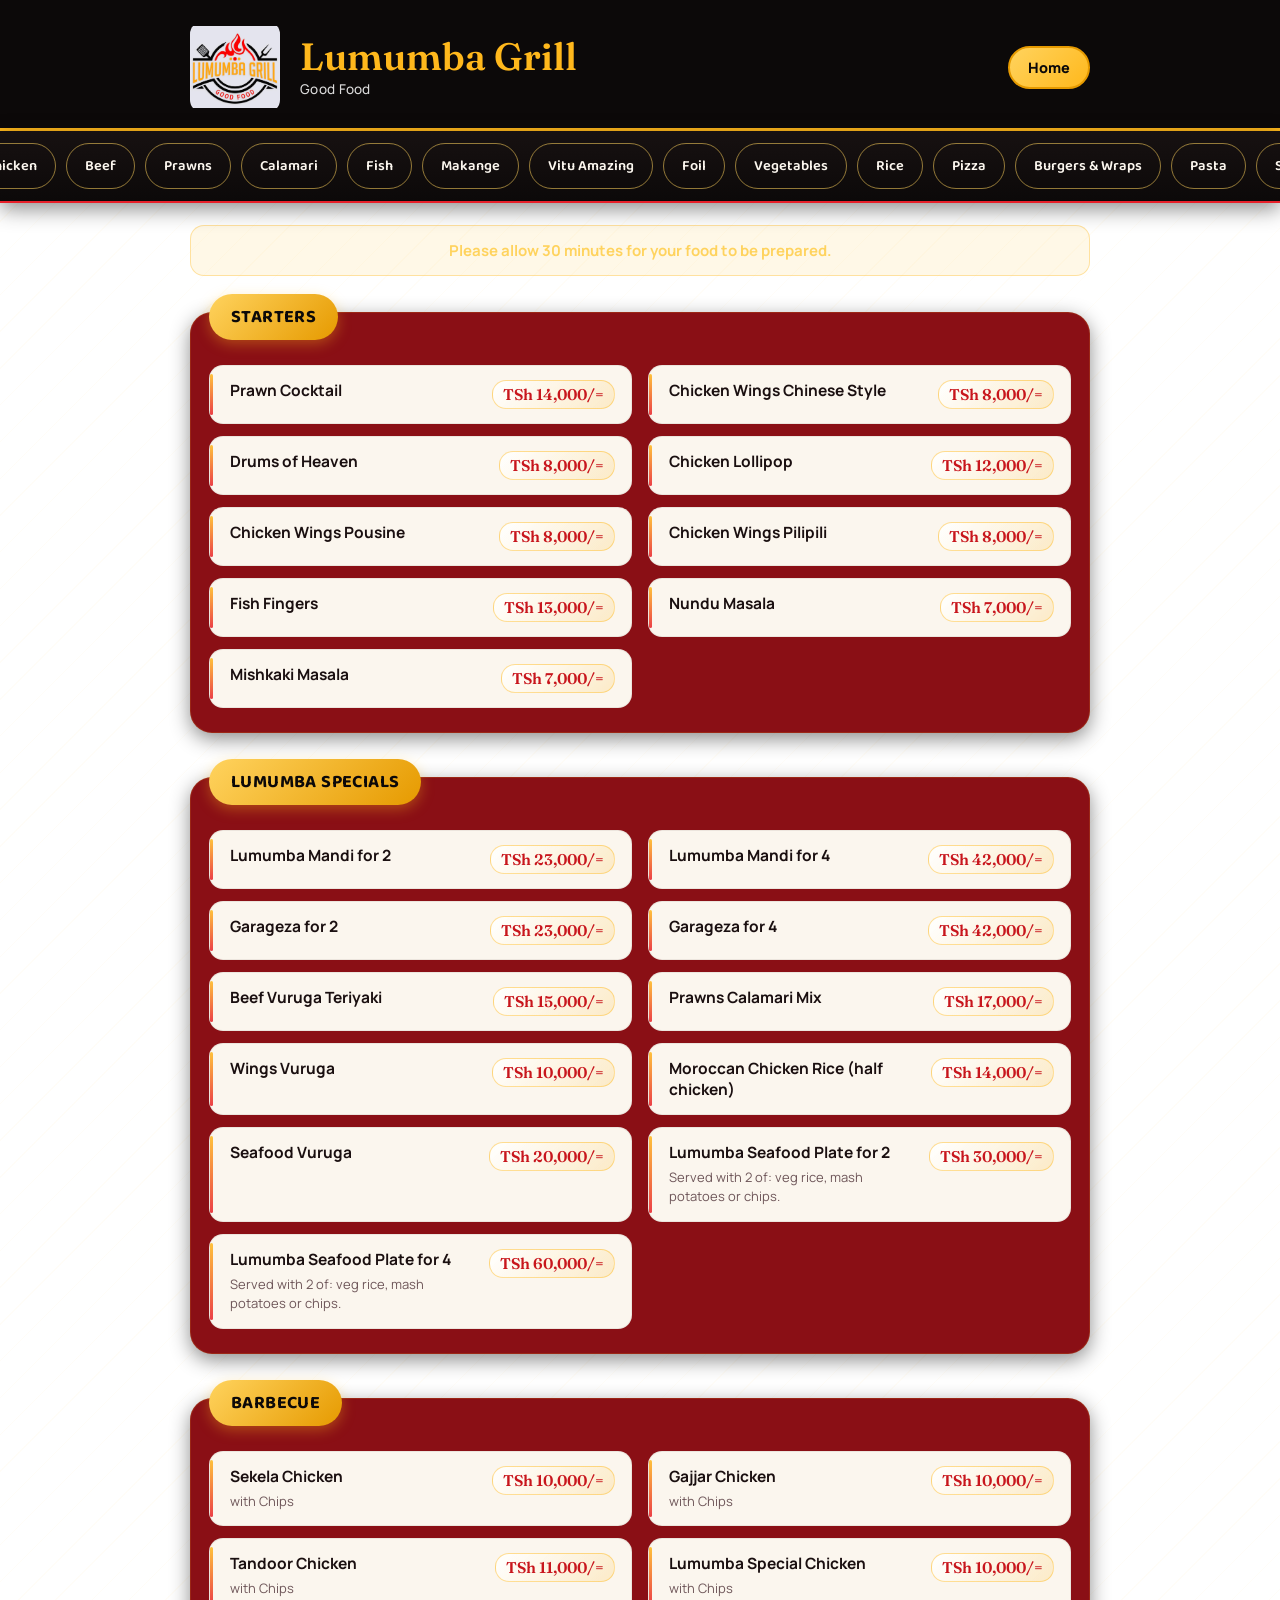
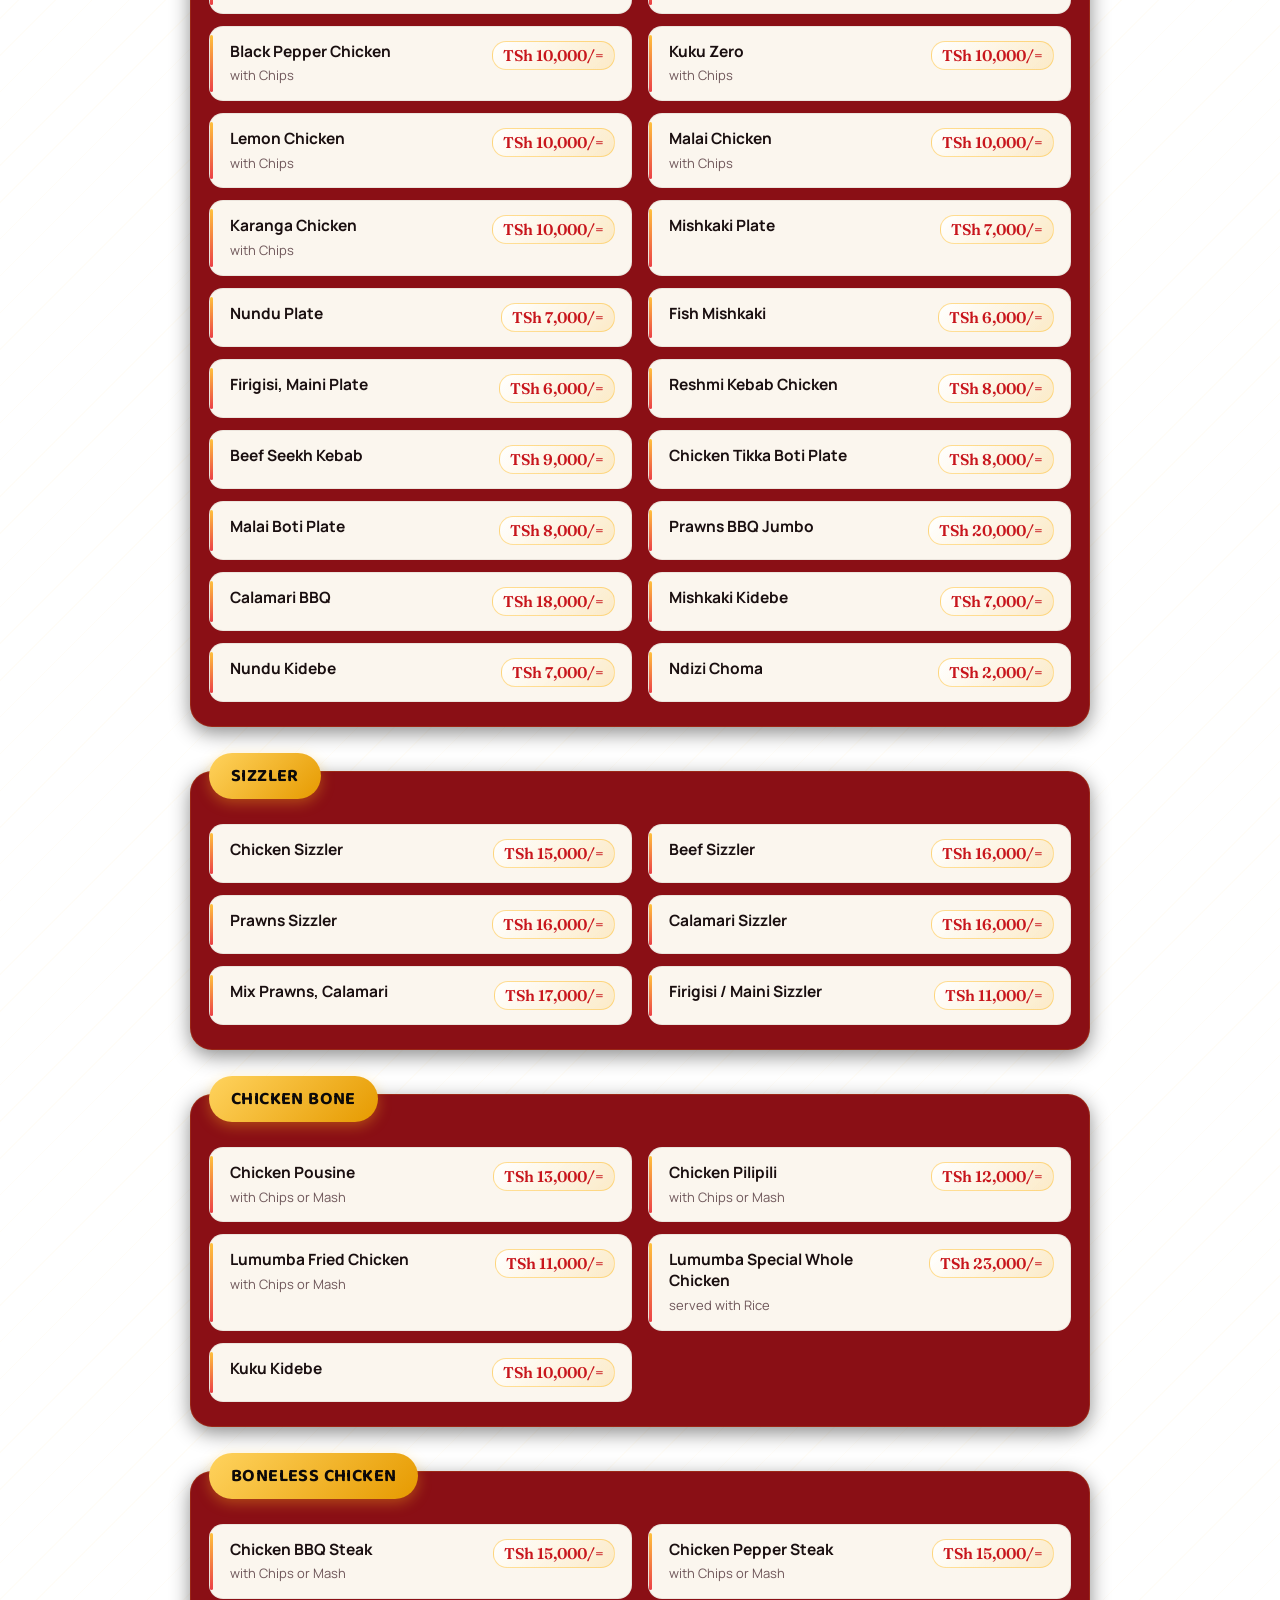
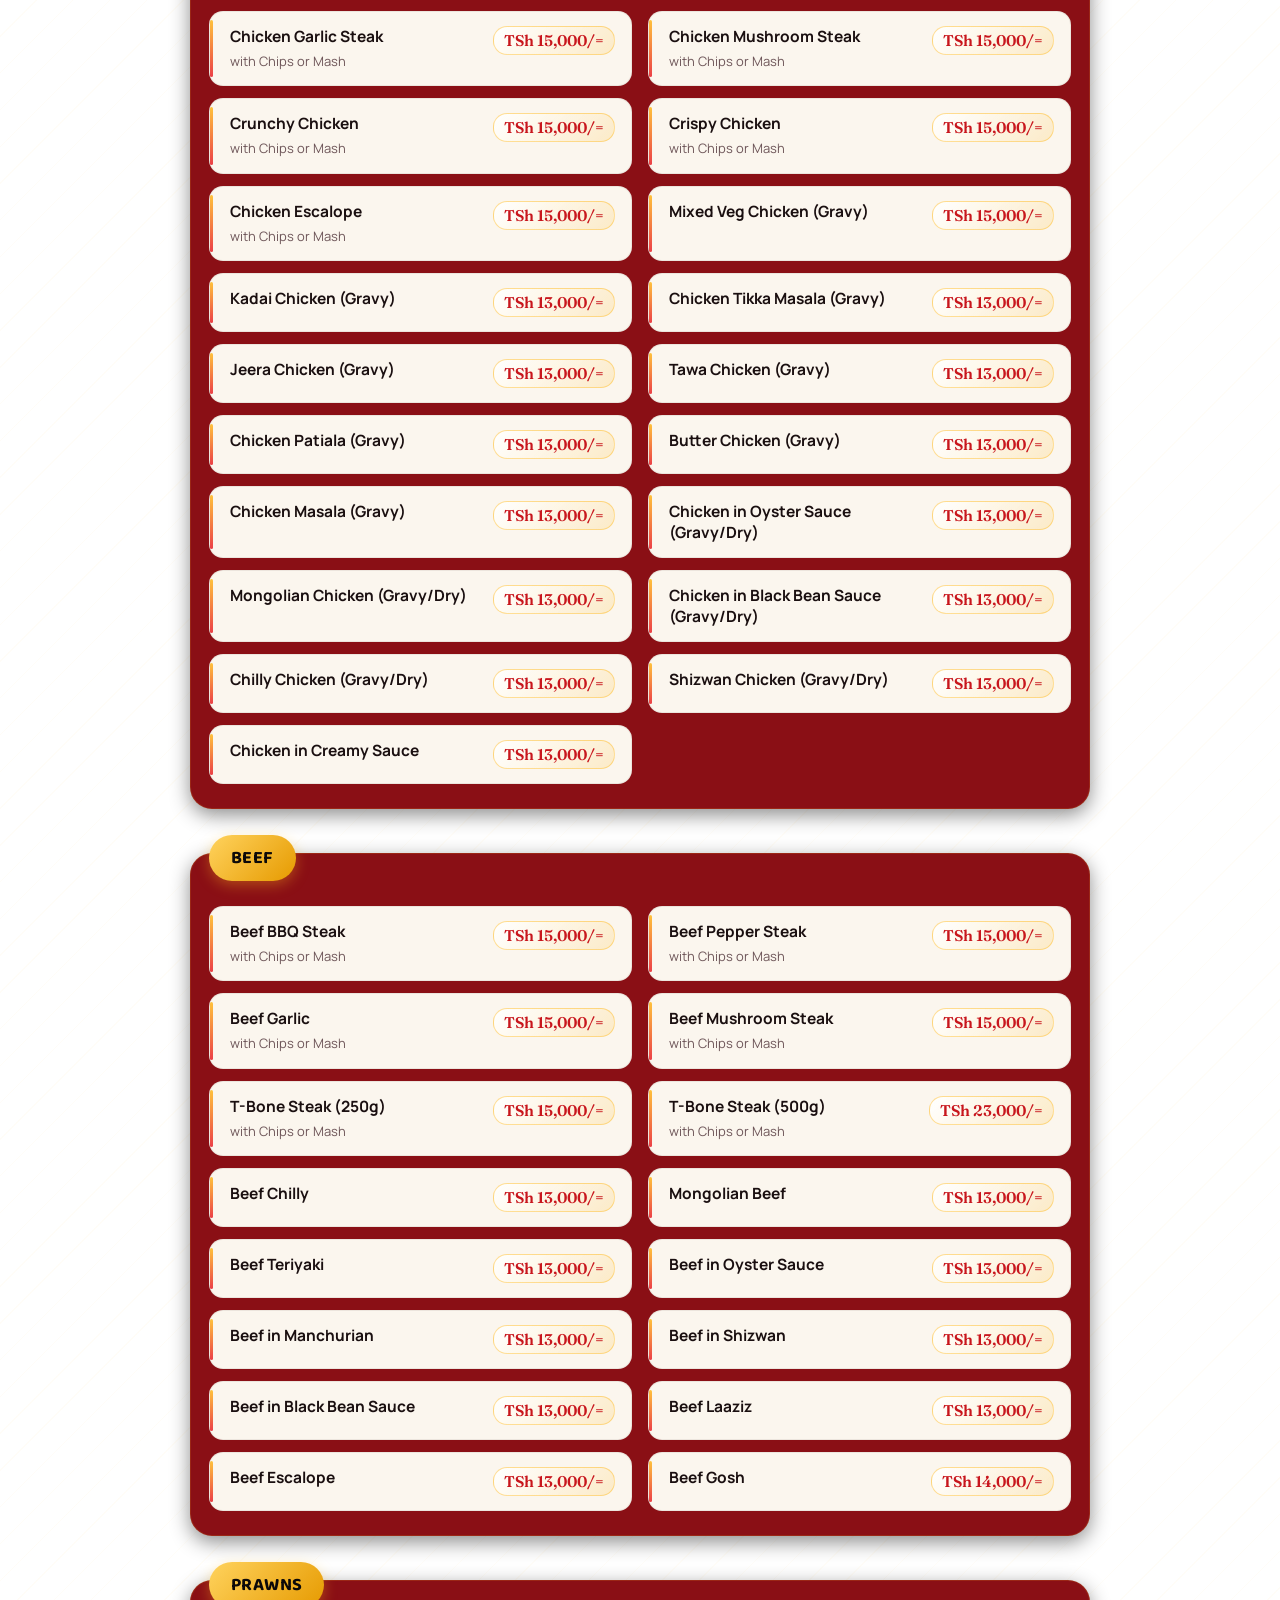
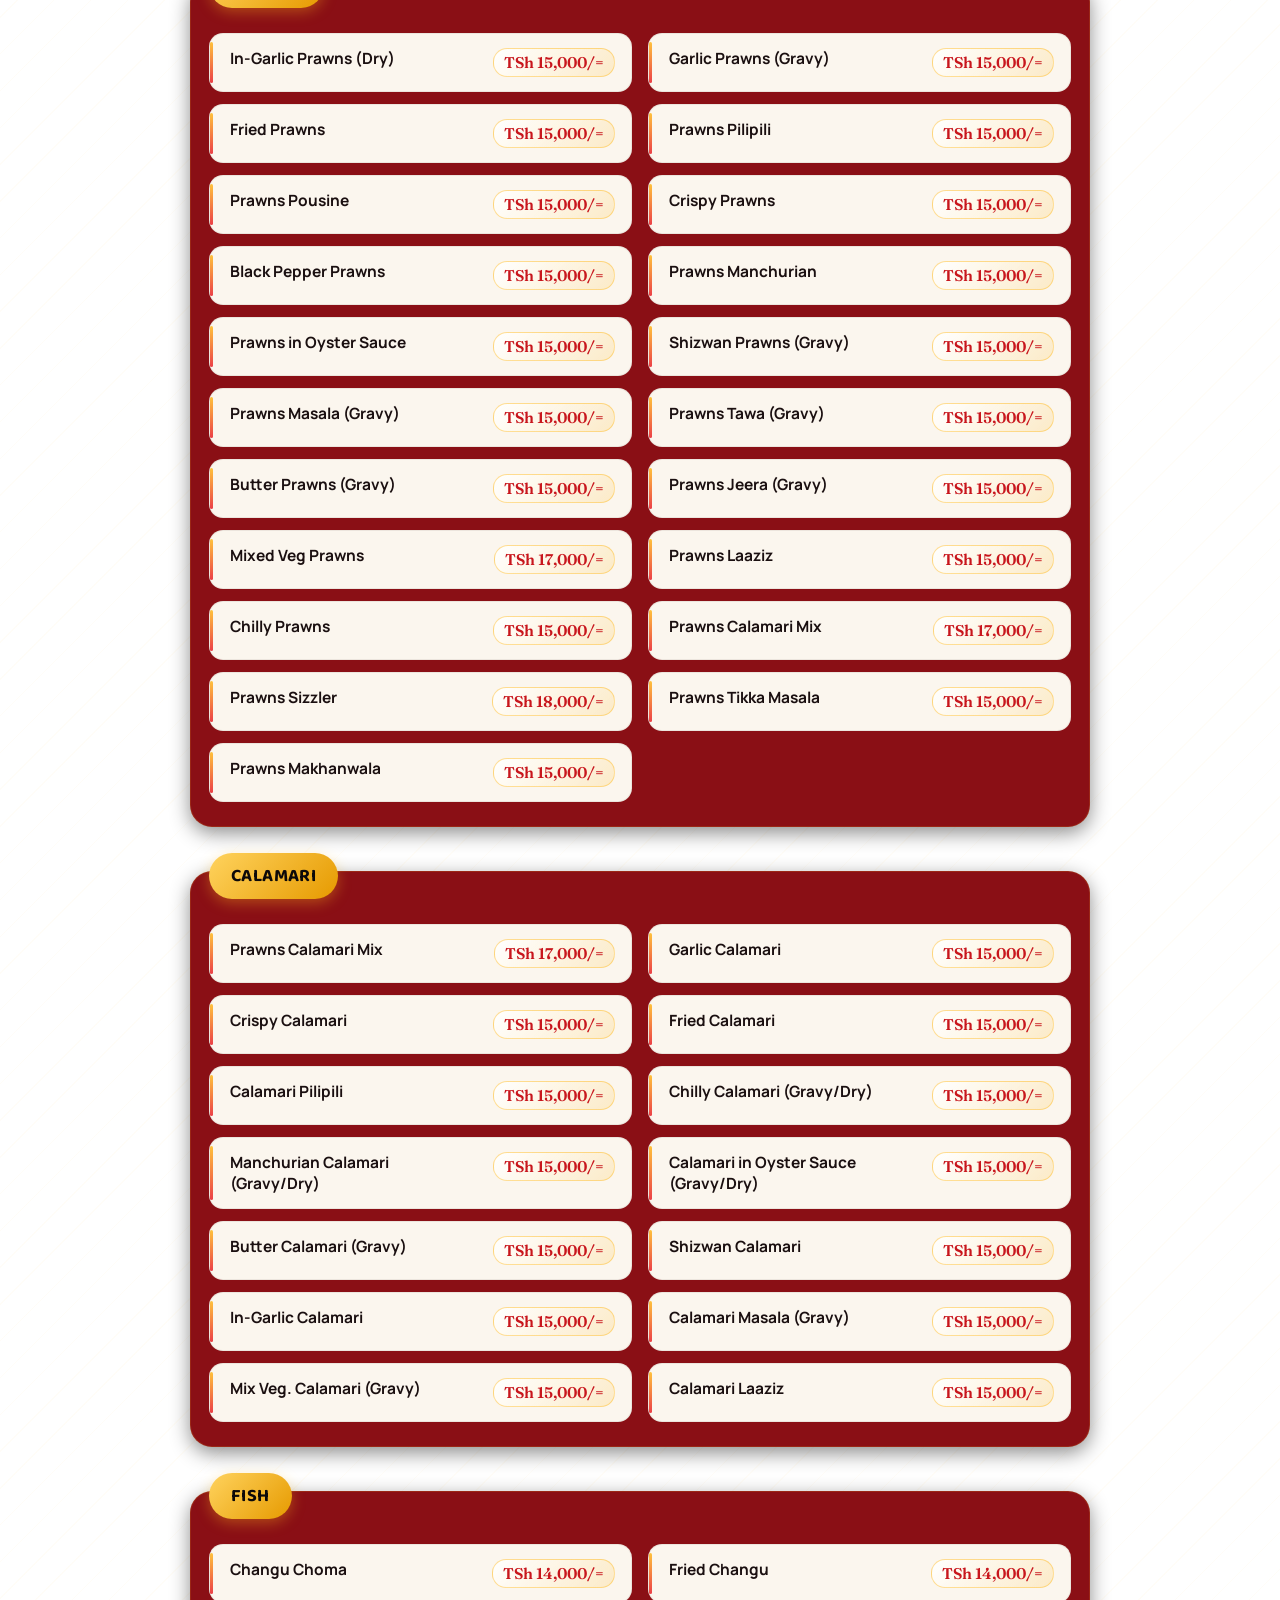
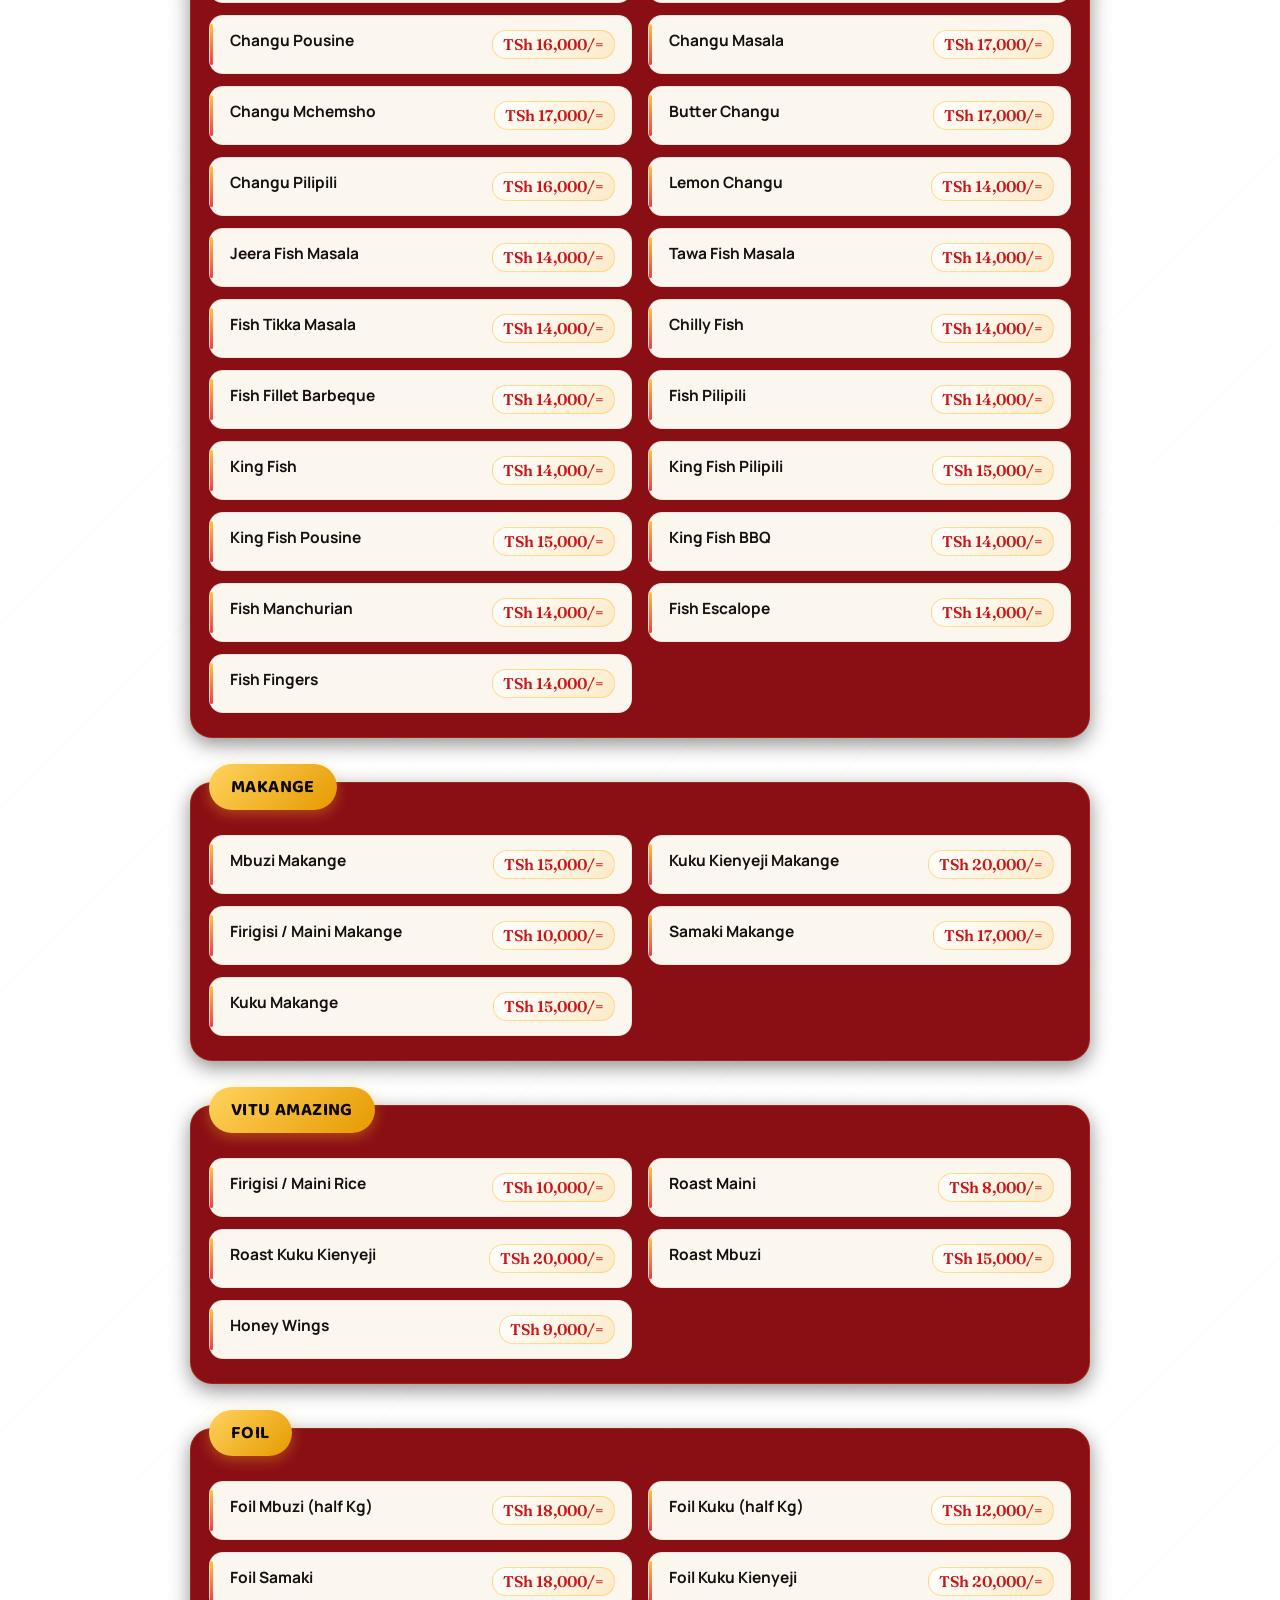
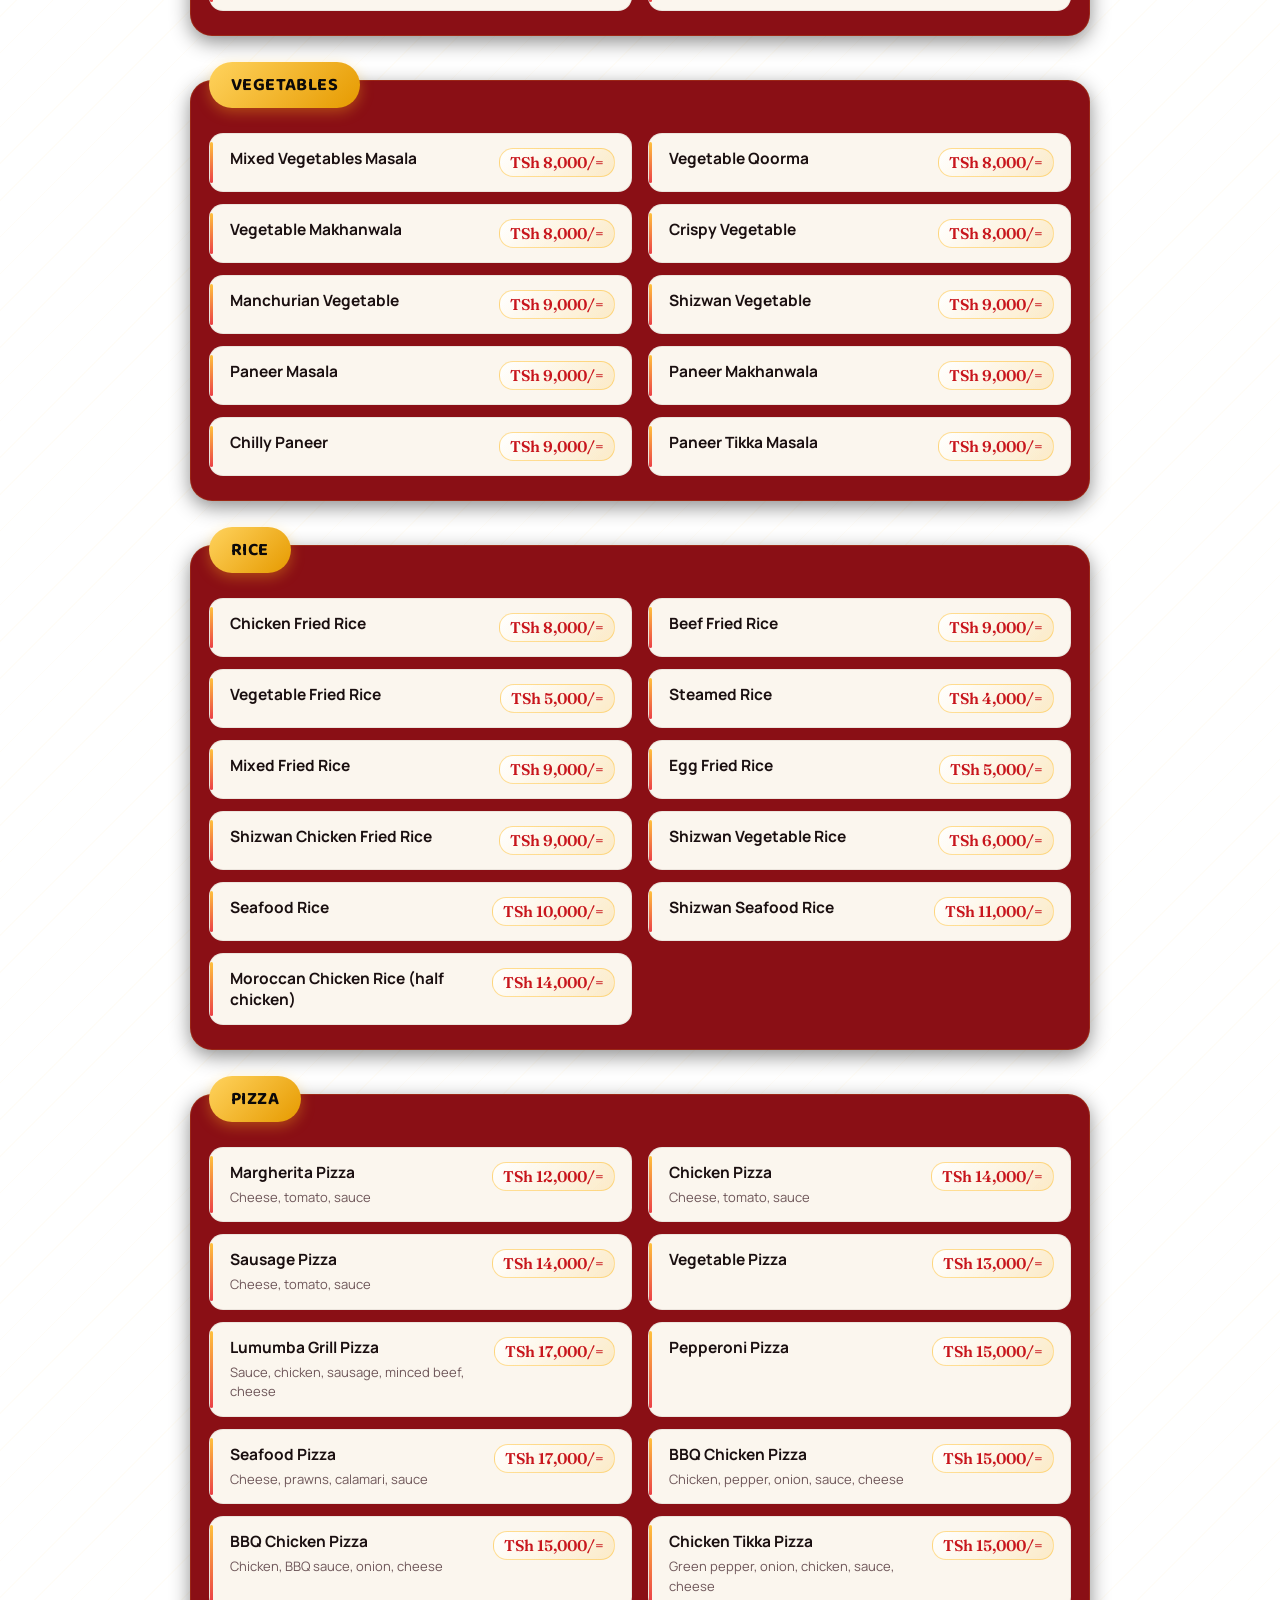
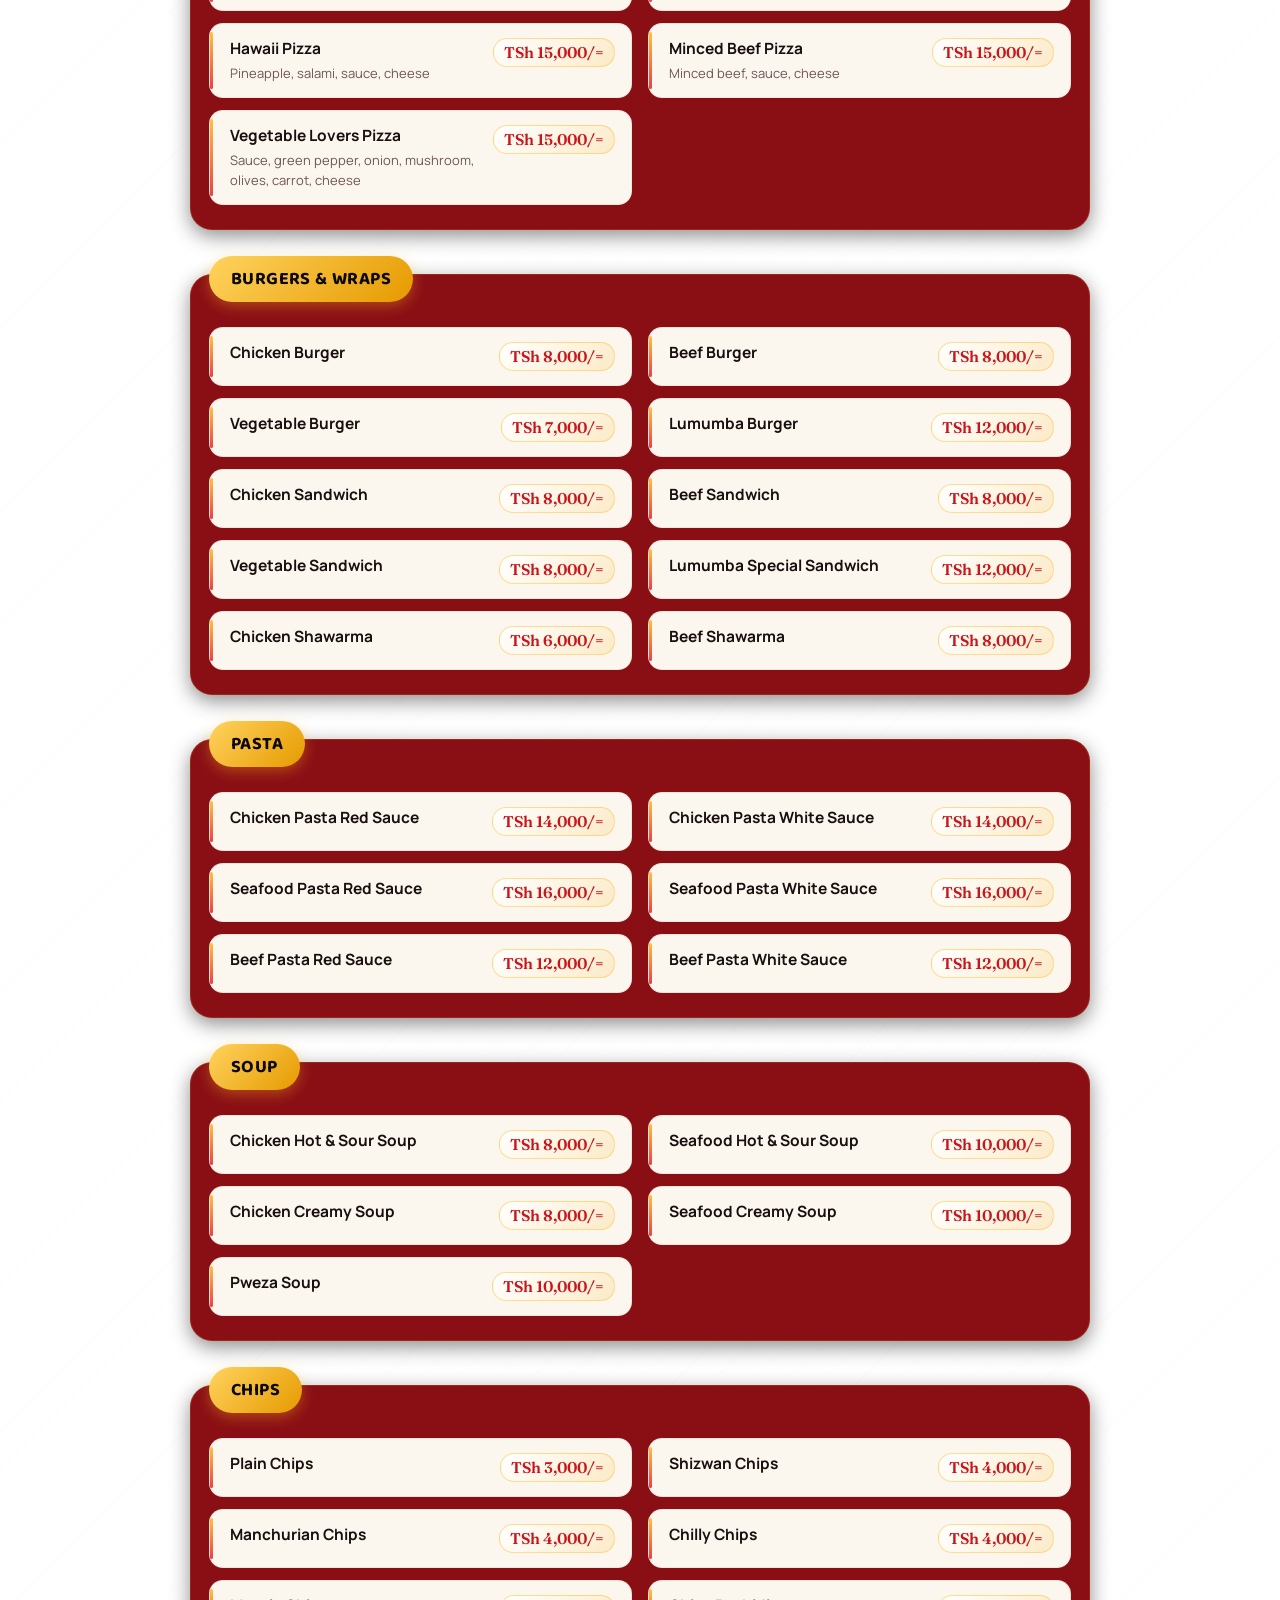
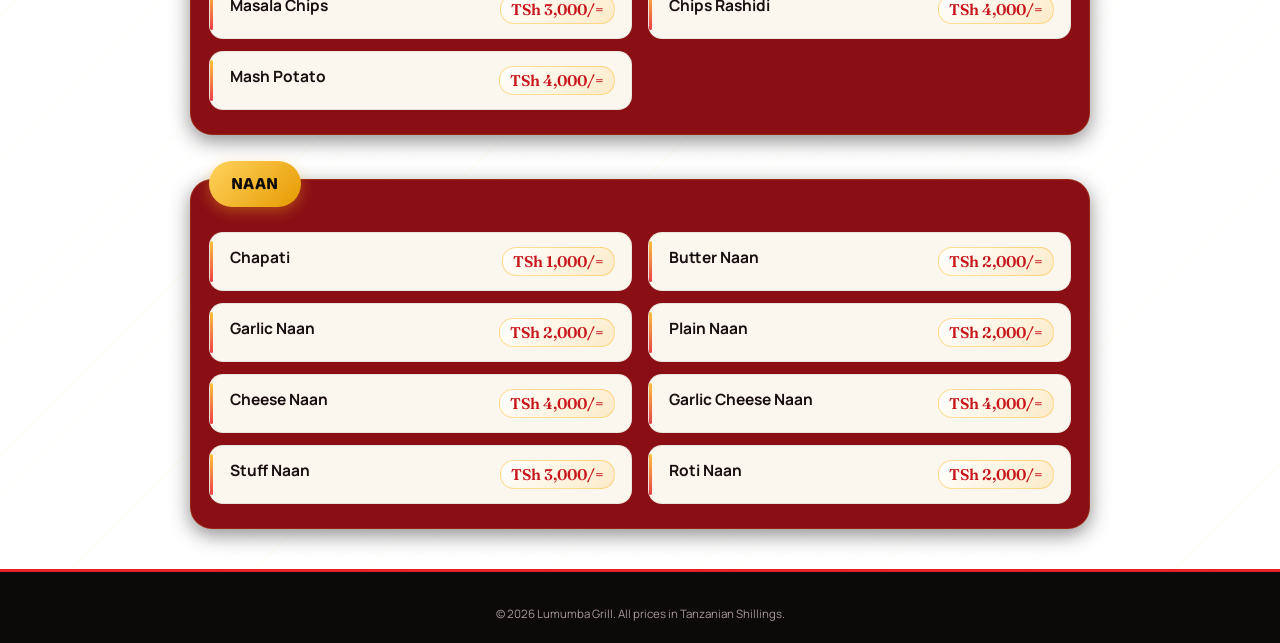
<file: index1.html>
<!DOCTYPE html>

<html lang="en">
<head>
  <meta charset="UTF-8" />
  <meta name="viewport" content="width=device-width, initial-scale=1.0, viewport-fit=cover" />

  <title>Lumumba Grill — Menu</title>

  <meta
    name="description"
    content="Digital menu for Lumumba Grill, Lumumba &amp; Aggrey Street, Dar es Salaam. Good Food."
  />

  <link rel="preconnect" href="https://fonts.googleapis.com" />
  <link rel="preconnect" href="https://fonts.gstatic.com" crossorigin />

  <link
    href="https://fonts.googleapis.com/css2?family=Fraunces:opsz,wght@9..144,500;9..144,600;9..144,700&family=Baloo+2:wght@600;700;800&family=Manrope:wght@400;500;600;700;800&display=swap"
    rel="stylesheet"
  />

  <link rel="stylesheet" href="style1.css" />
</head>

<body>

  <!-- =========================================================
       HEADER
       ========================================================= -->

  <header class="site-header">

    <div class="header-inner">

      <!-- Restaurant Logo -->
      <div class="brand-logo">
        <img src="logo.jpeg" alt="Lumumba Grill Logo" />
      </div>

      <!-- Restaurant Name -->
      <div class="brand-copy">
        <h1 class="brand-name">Lumumba Grill</h1>
        <p class="brand-tagline">Good Food</p>
      </div>

      <!-- Home Button -->
      <a
        href="index.html"
        class="home-button"
        aria-label="Go back to home page"
      >
        Home
      </a>

    </div>

  </header>

  <!-- =========================================================
       CATEGORY NAVIGATION
       ========================================================= -->

  <nav class="category-nav" aria-label="Menu categories">
    <div class="category-nav-scroll" id="category-nav" role="tablist"></div>
  </nav>

  <!-- =========================================================
       MENU CONTENT
       ========================================================= -->

  <div class="menu-notice-wrap">
    <p class="menu-notice">Please allow 30 minutes for your food to be prepared.</p>
  </div>

  <main id="menu-content" class="menu-content">
    <!-- Category sections are rendered here by script1.js from MENU_DATA -->
  </main>

  <!-- =========================================================
       FOOTER
       ========================================================= -->

  <footer class="site-footer">

    <!-- Copyright -->
    <p class="footer-copyright">
      © <span id="year"></span>
      Lumumba Grill.
      All prices in Tanzanian Shillings.
    </p>

  </footer>

  <!-- JavaScript -->
  <script src="script1.js"></script>

</body>
</html>
</file>
<file: style1.css>
/* =========================================================================
DESIGN TOKENS
Lumumba Grill palette: charcoal-red page, flame-red accents, grill amber.
========================================================================= */

/* Palette: black, blood red and bright yellow-orange (printed menu + logo) */
:root {
--maroon-950: #0C0909;
--maroon-900: #171111;
--maroon-800: #8A0F15;
--maroon-700: #B3141B;
--maroon-600: #C8161D;

--crimson-600: #E8202A;
--crimson-700: #C8161D;

--gold-300: #FFD35E;
--gold-500: #FFB81C;
--gold-600: #E69A00;
--gold-700: #B37800;

--cream-50: #FBF6EE;
--cream-white: #FFFFFF;
--logo-bg: #E4E4EC;

--ink: #1A0F10;
--ink-soft: #6E5659;
--ink-faint: #A89A9A;

--font-display: 'Fraunces', serif;
--font-badge: 'Baloo 2', sans-serif;
--font-body: 'Manrope', sans-serif;

--radius-lg: 22px;
--radius-md: 14px;
--radius-pill: 999px;

--shadow-soft: 0 6px 20px rgba(0, 0, 0, 0.45);
--shadow-card: 0 2px 10px rgba(0, 0, 0, 0.25);
--shadow-gold-glow: 0 4px 14px rgba(255, 184, 28, 0.35);

--nav-height: 62px;
}

/* =========================================================================
RESET & BASE
========================================================================= */

* { box-sizing: border-box; }

html { scroll-behavior: smooth; }

@media (prefers-reduced-motion: reduce) {
  html { scroll-behavior: auto; }
  * {
    animation-duration: 0.01ms !important;
    transition-duration: 0.01ms !important;
  }
}

body {
margin: 0;
background: linear-gradient(180deg, var(--maroon-900), var(--maroon-950));
color: var(--cream-50);
font-family: var(--font-body);
-webkit-font-smoothing: antialiased;
overflow-x: hidden;

/* A faint diagonal hairline texture behind the whole page */
background-image:
repeating-linear-gradient(
135deg,
rgba(255, 184, 28, 0.03) 0px,
rgba(255, 184, 28, 0.03) 1px,
transparent 1px,
transparent 26px
);
}

img { max-width: 100%; display: block; }
button { font-family: inherit; }
a { color: inherit; }

/* =========================================================================
HEADER
========================================================================= */

.site-header {
background: var(--maroon-950);
color: var(--cream-white);
padding: 22px 20px 16px;
border-bottom: 3px solid var(--gold-500);
}

.header-inner {
max-width: 900px;
margin: 0 auto;
display: flex;
align-items: center;
gap: 16px;
}

/* ---------- Restaurant logo ---------- */
.brand-logo {
flex-shrink: 0;
width: 72px;
height: 72px;
display: flex;
align-items: center;
justify-content: center;
}

.brand-logo img {
width: 100%;
height: 100%;
object-fit: contain;
display: block;
border-radius: 12px;
}

/* ---------- Brand text ---------- */
.brand-copy { min-width: 0; }

.brand-name {
margin: 1px 0 4px;
font-family: var(--font-display);
font-weight: 600;
font-size: clamp(26px, 7vw, 38px);
line-height: 1.05;
color: var(--gold-500);
}

.brand-tagline {
margin: 0;
font-size: 13.5px;
color: var(--cream-white);
opacity: 0.85;
font-weight: 500;
letter-spacing: 0.3px;
}

/* =========================================================================
CATEGORY NAVIGATION
Horizontal scrolling + sticky navigation
========================================================================= */

.category-nav {
position: sticky;
top: 0;
z-index: 50;
background: linear-gradient(180deg, var(--maroon-900), var(--maroon-950));
border-bottom: 2px solid var(--crimson-600);
box-shadow: var(--shadow-soft);
}

.category-nav-scroll {
display: flex;
gap: 10px;
overflow-x: auto;
scroll-behavior: smooth;
-webkit-overflow-scrolling: touch;
padding: 12px 16px;
scrollbar-width: none;
}

.category-nav-scroll::-webkit-scrollbar { display: none; }

/* ---------- Category navigation pills ---------- */
.nav-pill {
flex-shrink: 0;
scroll-snap-align: start;
border: 1.5px solid rgba(255, 211, 94, 0.55);
background: transparent;
color: var(--cream-50);
font-family: var(--font-badge);
font-weight: 600;
font-size: 14.5px;
padding: 10px 18px;
border-radius: var(--radius-pill);
cursor: pointer;
white-space: nowrap;
min-height: 42px;
transition:
background-color 0.2s ease,
color 0.2s ease,
border-color 0.2s ease,
transform 0.15s ease;
}

.nav-pill:hover {
background: rgba(255, 184, 28, 0.20);
border-color: var(--gold-300);
}

.nav-pill:active { transform: scale(0.97); }

.nav-pill.active {
background: linear-gradient(135deg, var(--gold-300), var(--gold-500));
border-color: var(--gold-600);
color: var(--maroon-950);
box-shadow: var(--shadow-gold-glow);
}

.nav-pill:focus-visible {
outline: 3px solid var(--gold-500);
outline-offset: 2px;
}

/* =========================================================================
MENU CONTENT
========================================================================= */

.menu-content {
max-width: 900px;
margin: 0 auto;
padding: 10px 18px 40px;
}

.category-section {
position: relative;
background: var(--maroon-800);
border: 1.5px solid rgba(255, 184, 28, 0.14);
border-radius: var(--radius-lg);
padding: 36px 18px 24px;
margin-top: 44px;
box-shadow: var(--shadow-soft);
scroll-margin-top: calc(var(--nav-height) + 14px);
}

.category-section:first-child { margin-top: 26px; }

/* ---------- Category heading ---------- */
.category-heading {
position: absolute;
top: -19px;
left: 18px;
display: inline-flex;
align-items: center;
font-family: var(--font-badge);
font-weight: 700;
font-size: 18px;
letter-spacing: 0.4px;
text-transform: uppercase;
color: var(--maroon-950);
background: linear-gradient(135deg, var(--gold-300), var(--gold-600));
padding: 9px 22px;
border-radius: var(--radius-pill);
margin: 0;
box-shadow: var(--shadow-gold-glow);
}


/* ---------- Menu notice (single line above the menu) ---------- */
.menu-notice-wrap {
max-width: 900px;
margin: 22px auto 0;
padding: 0 18px;
}

.menu-notice {
margin: 0;
padding: 14px 18px;
text-align: center;
font-size: 15px;
font-weight: 700;
color: var(--gold-300);
background: rgba(255, 184, 28, 0.10);
border: 1.5px solid rgba(255, 184, 28, 0.35);
border-radius: var(--radius-md);
}

@media (min-width: 1000px) {
  .menu-notice-wrap { padding: 0; }
}

/* ---------- Category note ---------- */
.category-note {
margin: 0 2px 4px;
font-size: 13px;
color: var(--gold-300);
font-style: italic;
}

/* =========================================================
   HOME BUTTON
   ========================================================= */

.home-button {
  margin-left: auto;
  display: inline-flex;
  align-items: center;
  justify-content: center;
  gap: 6px;
  padding: 10px 18px;
  background: linear-gradient(135deg, #FFD35E, #FFB81C);
  color: #0C0909;
  border: 2px solid #E69A00;
  border-radius: 999px;
  text-decoration: none;
  font-family: "Manrope", sans-serif;
  font-size: 0.9rem;
  font-weight: 800;
  white-space: nowrap;
  transition:
    background 0.2s ease,
    transform 0.2s ease,
    box-shadow 0.2s ease;
}

.home-button:hover {
  background: linear-gradient(135deg, #FFB81C, #E69A00);
  transform: translateY(-2px);
  box-shadow: 0 6px 16px rgba(227, 34, 43, 0.28);
}

.home-button:active { transform: translateY(0); }

/* Mobile */
@media (max-width: 600px) {
  .header-inner { position: relative; }

  .home-button {
    padding: 8px 12px;
    font-size: 0.8rem;
    margin-left: auto;
  }
}

/* =========================================================================
MENU ITEMS
========================================================================= */

.item-list {
margin-top: 16px;
display: flex;
flex-direction: column;
gap: 10px;
}

.menu-item {
position: relative;
display: flex;
flex-wrap: wrap;
align-items: flex-start;
justify-content: space-between;
gap: 14px;
background: var(--cream-50);
border-radius: var(--radius-md);
padding: 14px 16px 14px 20px;
border: 1px solid rgba(47, 8, 13, 0.07);
}

.menu-item::before {
content: "";
position: absolute;
top: 8px;
bottom: 8px;
left: 0;
width: 3px;
border-radius: 3px;
background: linear-gradient(180deg, var(--gold-500), var(--crimson-600));
opacity: 0.85;
}

.menu-item-info { flex: 1 1 200px; min-width: 0; }

.menu-item-name {
margin: 0;
font-family: var(--font-body);
font-weight: 700;
font-size: 15.5px;
color: var(--ink);
line-height: 1.35;
}

.menu-item-desc {
margin: 5px 0 0;
font-size: 13px;
color: var(--ink-soft);
line-height: 1.5;
}

/* =========================================================================
MENU ITEM PRICE
========================================================================= */

.menu-item-price,
.menu-item-price--dual {
  flex: 0 0 auto;
  margin-left: auto;
}

@media (max-width: 480px) {
  .menu-item-price--dual {
    flex-basis: 100%;
    justify-content: flex-start;
    margin-top: 8px;
    margin-left: 0;
  }
}

.menu-item-price {
font-family: var(--font-display);
font-weight: 600;
font-size: 15.5px;
color: var(--crimson-700);
white-space: nowrap;
padding: 4px 10px;
background: linear-gradient(135deg, var(--cream-white), rgba(255, 184, 28, 0.18));
border: 1px solid rgba(255, 184, 28, 0.45);
border-radius: var(--radius-md);
}

.menu-item-price--dual {
display: flex;
gap: 10px;
background: none;
padding: 0;
}

.price-option {
display: flex;
flex-direction: column;
align-items: center;
gap: 2px;
background: linear-gradient(135deg, var(--cream-white), rgba(255, 184, 28, 0.18));
border: 1px solid rgba(255, 184, 28, 0.45);
border-radius: var(--radius-md);
padding: 5px 10px;
}

.price-option-label {
font-family: var(--font-badge);
font-weight: 600;
font-size: 10.5px;
text-transform: uppercase;
letter-spacing: 0.5px;
color: var(--ink-faint);
}

.price-option-value {
font-family: var(--font-display);
font-weight: 600;
font-size: 15px;
color: var(--crimson-700);
white-space: nowrap;
}

/* =========================================================================
FOOTER
========================================================================= */

.site-footer {
background: var(--maroon-950);
color: var(--cream-50);
padding: 34px 20px 22px;
border-top: 3px solid var(--crimson-600);
}

.footer-copyright {
max-width: 900px;
margin: 0 auto;
font-size: 11.5px;
color: var(--ink-faint);
text-align: center;
}

/* =========================================================================
NARROW PHONES
========================================================================= */

@media (max-width: 380px) {
  .menu-item { padding: 12px 14px 12px 18px; gap: 10px; }
  .menu-item-name { font-size: 14.5px; }
  .menu-item-price--dual { gap: 10px; }
  .price-option-value { font-size: 13.5px; }
  .brand-name { font-size: 24px; }
  .brand-logo { width: 60px; height: 60px; }
  .brand-tagline { font-size: 12px; }
}

/* =========================================================================
TABLET / DESKTOP
========================================================================= */

@media (min-width: 700px) {
  .header-inner { gap: 20px; }
  .brand-logo { width: 90px; height: 90px; }

  .category-nav-scroll {
    justify-content: center;
    flex-wrap: nowrap;
  }

  .item-list {
    display: grid;
    grid-template-columns: repeat(2, 1fr);
    gap: 12px 16px;
  }
}

/* =========================================================================
LARGE DESKTOP
========================================================================= */

@media (min-width: 1000px) {
  .menu-content { padding-left: 0; padding-right: 0; }
}
</file>
